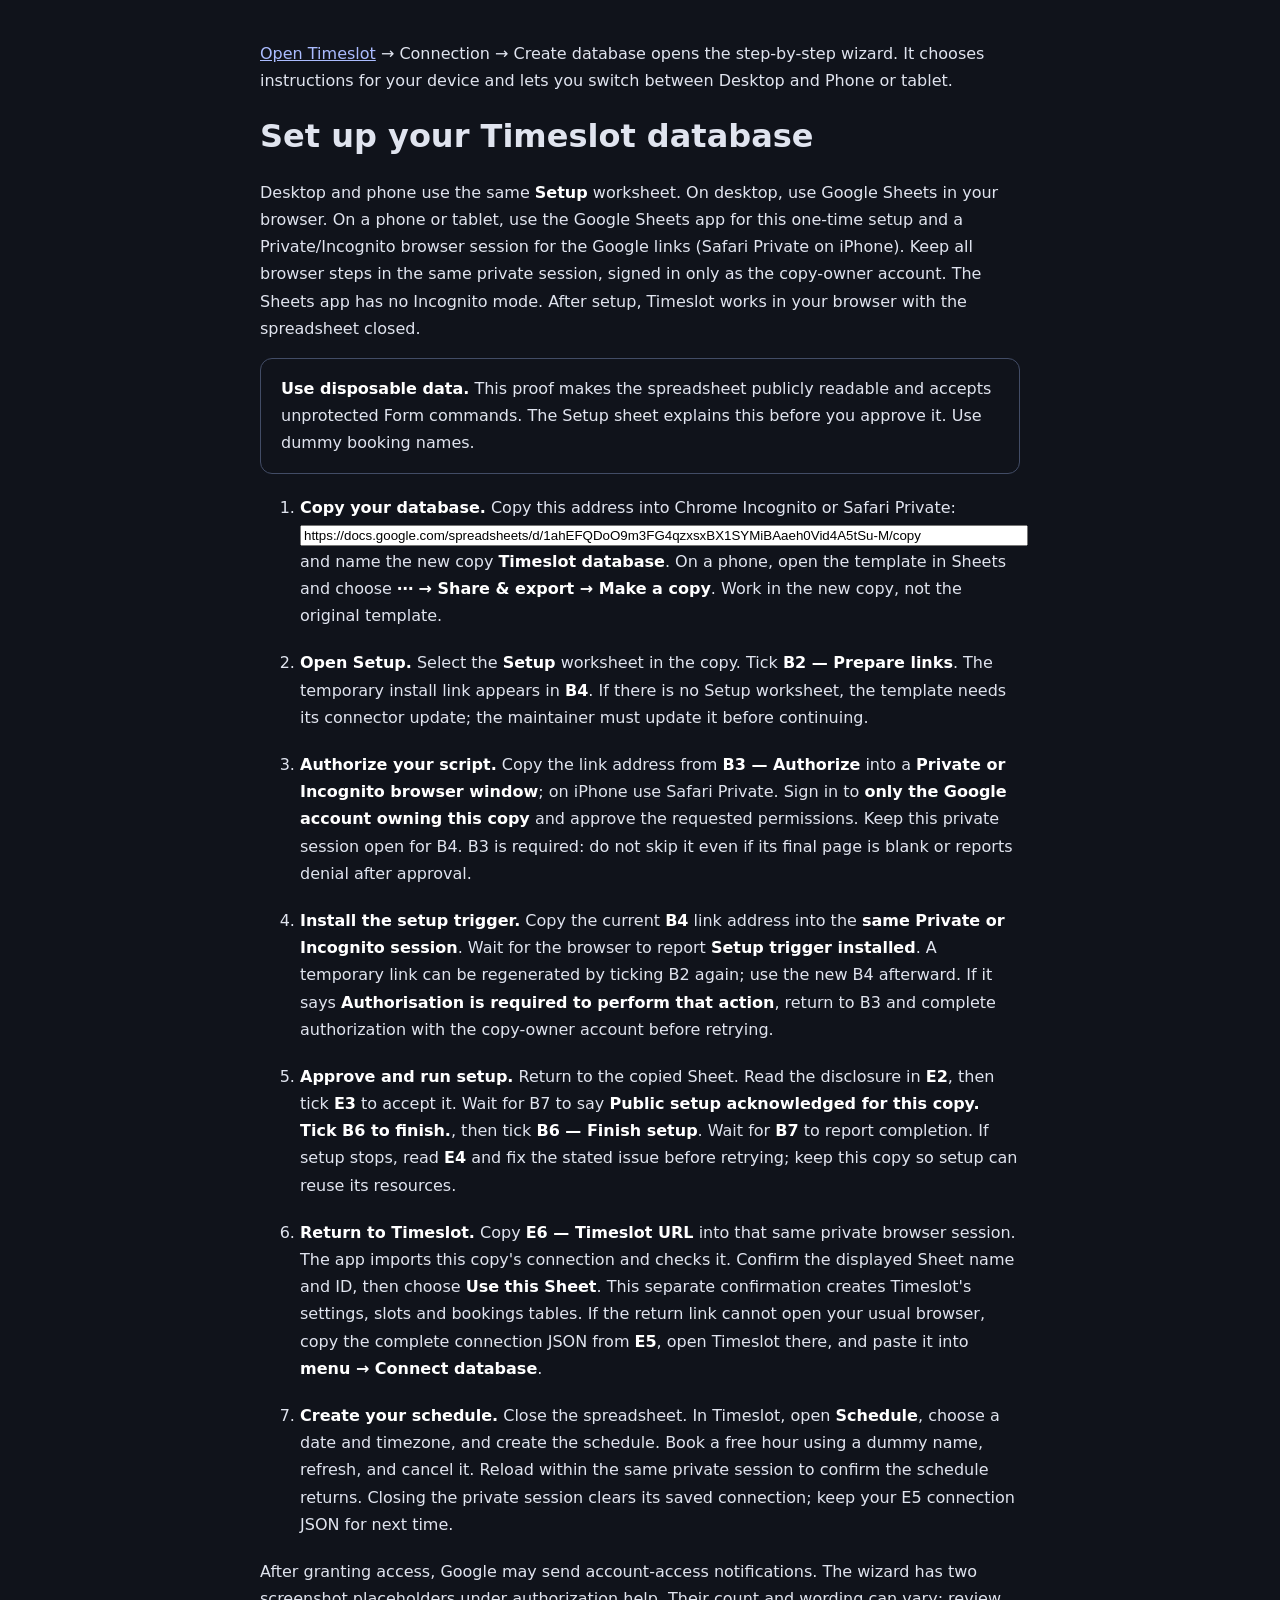
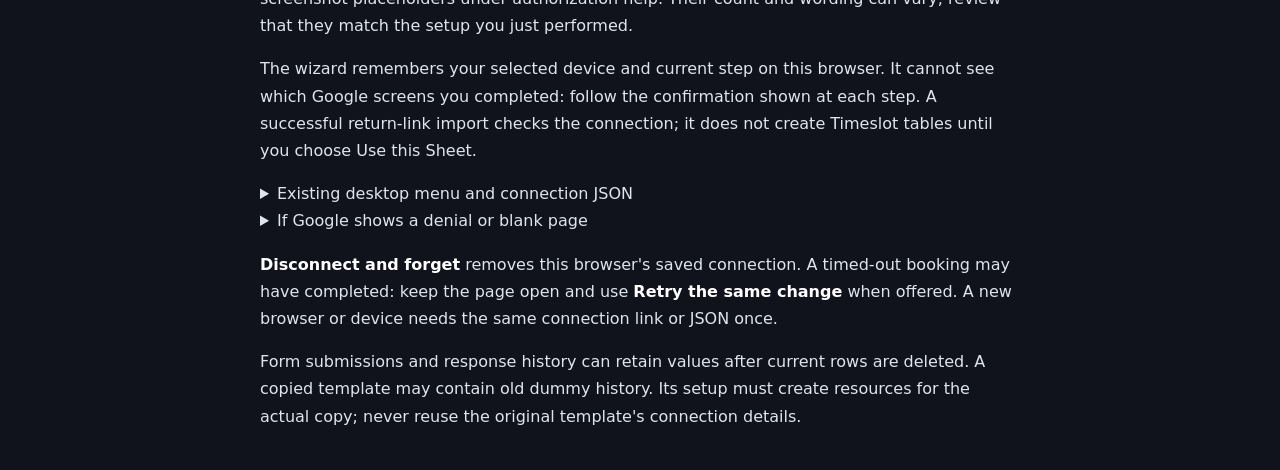
<file: guide/forms-connection.html>
<!doctype html>
<html lang="en"><head><meta charset="utf-8"><meta name="viewport" content="width=device-width,initial-scale=1"><title>Timeslot · Set up your database</title>
<style>body{max-width:760px;margin:40px auto;padding:0 22px;background:#10131b;color:#e0e4ef;font:16px/1.7 system-ui}a{color:#abbcff}li{margin:20px 0}code{overflow-wrap:anywhere}h1,h2{line-height:1.3}strong{color:#fff}.note{padding:16px 20px;border:1px solid #424c66;border-radius:12px}small{color:#a2abc0}summary{cursor:pointer}a:focus-visible,summary:focus-visible{outline:2px solid #abbcff;outline-offset:4px}</style></head><body>
<p><a href="https://scout-38aa2.web.app/timeslot/">Open Timeslot</a> → Connection → Create database opens the step-by-step wizard. It chooses instructions for your device and lets you switch between Desktop and Phone or tablet.</p>
<h1>Set up your Timeslot database</h1>
<p>Desktop and phone use the same <strong>Setup</strong> worksheet. On desktop, use Google Sheets in your browser. On a phone or tablet, use the Google Sheets app for this one-time setup and a Private/Incognito browser session for the Google links (Safari Private on iPhone). Keep all browser steps in the same private session, signed in only as the copy-owner account. The Sheets app has no Incognito mode. After setup, Timeslot works in your browser with the spreadsheet closed.</p>
<p class="note"><strong>Use disposable data.</strong> This proof makes the spreadsheet publicly readable and accepts unprotected Form commands. The Setup sheet explains this before you approve it. Use dummy booking names.</p>
<ol>
<li><strong>Copy your database.</strong> Copy this address into Chrome Incognito or Safari Private: <input aria-label="Template address to copy" readonly onclick="this.select()" style="width:100%" value="https://docs.google.com/spreadsheets/d/1ahEFQDoO9m3FG4qzxsxBX1SYMiBAaeh0Vid4A5tSu-M/copy"> and name the new copy <strong>Timeslot database</strong>. On a phone, open the template in Sheets and choose <strong>⋯ → Share &amp; export → Make a copy</strong>. Work in the new copy, not the original template.</li>
<li><strong>Open Setup.</strong> Select the <strong>Setup</strong> worksheet in the copy. Tick <strong>B2 — Prepare links</strong>. The temporary install link appears in <strong>B4</strong>. If there is no Setup worksheet, the template needs its connector update; the maintainer must update it before continuing.</li>
<li><strong>Authorize your script.</strong> Copy the link address from <strong>B3 — Authorize</strong> into a <strong>Private or Incognito browser window</strong>; on iPhone use Safari Private. Sign in to <strong>only the Google account owning this copy</strong> and approve the requested permissions. Keep this private session open for B4. B3 is required: do not skip it even if its final page is blank or reports denial after approval.</li>
<li><strong>Install the setup trigger.</strong> Copy the current <strong>B4</strong> link address into the <strong>same Private or Incognito session</strong>. Wait for the browser to report <strong>Setup trigger installed</strong>. A temporary link can be regenerated by ticking B2 again; use the new B4 afterward. If it says <strong>Authorisation is required to perform that action</strong>, return to B3 and complete authorization with the copy-owner account before retrying.</li>
<li><strong>Approve and run setup.</strong> Return to the copied Sheet. Read the disclosure in <strong>E2</strong>, then tick <strong>E3</strong> to accept it. Wait for B7 to say <strong>Public setup acknowledged for this copy. Tick B6 to finish.</strong>, then tick <strong>B6 — Finish setup</strong>. Wait for <strong>B7</strong> to report completion. If setup stops, read <strong>E4</strong> and fix the stated issue before retrying; keep this copy so setup can reuse its resources.</li>
<li><strong>Return to Timeslot.</strong> Copy <strong>E6 — Timeslot URL</strong> into that same private browser session. The app imports this copy's connection and checks it. Confirm the displayed Sheet name and ID, then choose <strong>Use this Sheet</strong>. This separate confirmation creates Timeslot's settings, slots and bookings tables. If the return link cannot open your usual browser, copy the complete connection JSON from <strong>E5</strong>, open Timeslot there, and paste it into <strong>menu → Connect database</strong>.</li>
<li><strong>Create your schedule.</strong> Close the spreadsheet. In Timeslot, open <strong>Schedule</strong>, choose a date and timezone, and create the schedule. Book a free hour using a dummy name, refresh, and cancel it. Reload within the same private session to confirm the schedule returns. Closing the private session clears its saved connection; keep your E5 connection JSON for next time.</li>
</ol>
<p>After granting access, Google may send account-access notifications. The wizard has two screenshot placeholders under authorization help. Their count and wording can vary; review that they match the setup you just performed.</p>
<p>The wizard remembers your selected device and current step on this browser. It cannot see which Google screens you completed: follow the confirmation shown at each step. A successful return-link import checks the connection; it does not create Timeslot tables until you choose Use this Sheet.</p>
<details><summary>Existing desktop menu and connection JSON</summary><p>An existing connector keeps <strong>sheet-db → Set up public Forms POC</strong> as a desktop shortcut to the same database initializer. Approve Google permissions and the public-access prompt; if consent interrupts setup, choose it again. Paste its generated JSON into Timeslot's menu, connect, check the name and ID, then choose Use this Sheet. The new Setup worksheet requires the current template connector.</p></details>
<details><summary>If Google shows a denial or blank page</summary><p>Keep the Google account isolated in a Private session. Record the page message and any error code. The earlier mobile proof completed its callback and authorized trigger despite a misleading authorization-link denial, so the final Sheet setup result matters. Do not treat a blank browser page as proof of successful installation. If B4 reports installation, return to the Sheet and continue; if it does not, stop and report the exact result. Do not post the complete temporary URL.</p></details>
<p><strong>Disconnect and forget</strong> removes this browser's saved connection. A timed-out booking may have completed: keep the page open and use <strong>Retry the same change</strong> when offered. A new browser or device needs the same connection link or JSON once.</p>
<p>Form submissions and response history can retain values after current rows are deleted. A copied template may contain old dummy history. Its setup must create resources for the actual copy; never reuse the original template's connection details.</p>
</body></html>
</file>
